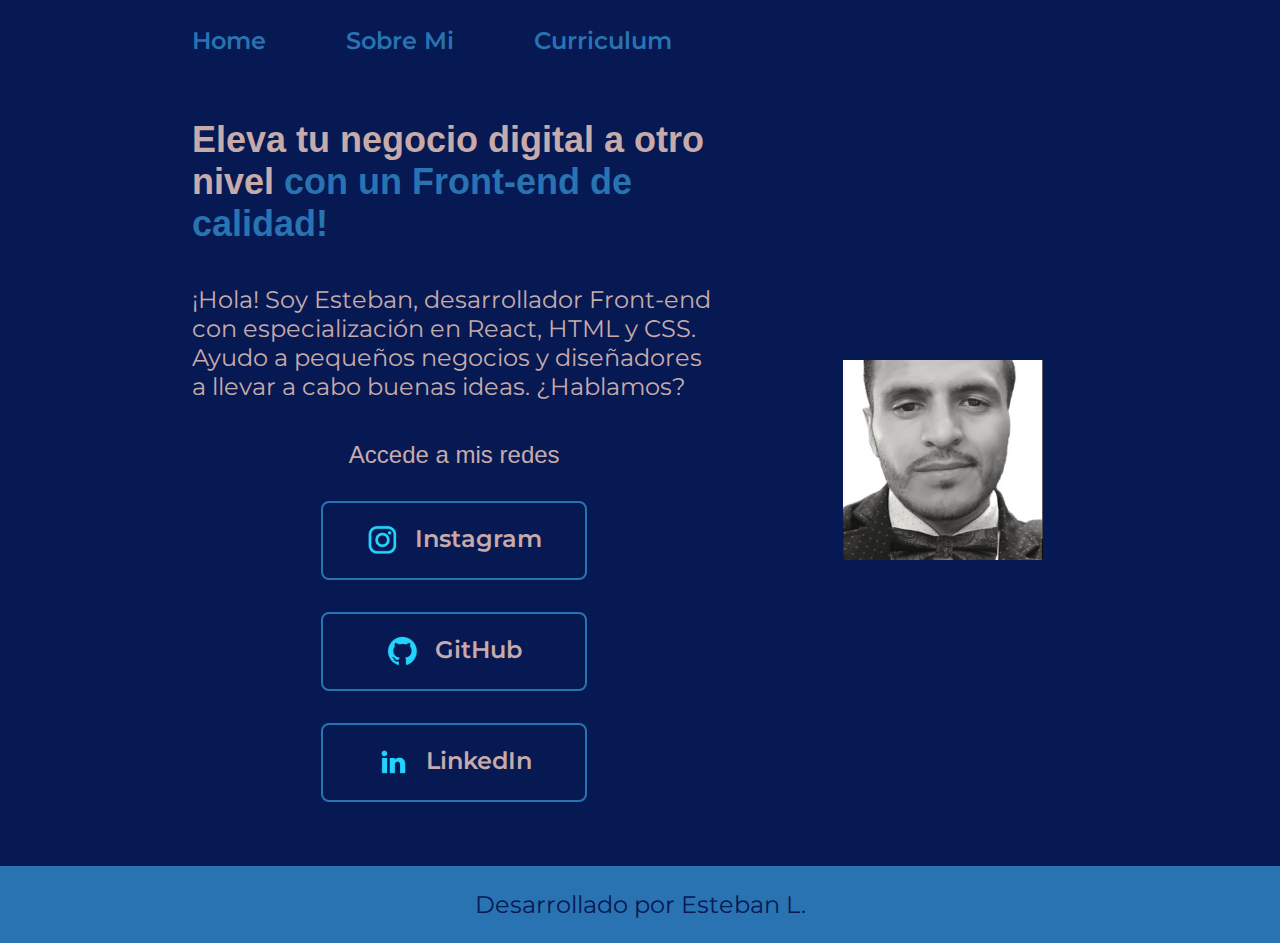
<file: index.html>
<html lang="es-mx">
<head>
    <meta charset="UTF-8"> 
    <meta http-equiv="X-UA-Compatible" content="IE=edge">
    <meta name="viewport" content="width=device-width, initial-scale=1.0">
    <title>Portafolio</title>
    <link rel="stylesheet" href="./styles/style.css">

</head>
<body>
    <header class="header">
        <nav class="header__menu">
            <a class="header__menu__link" href="index.html">Home</a>
            <a class="header__menu__link" href="styles/about.html">Sobre Mi</a>
            <a class="header__menu__link" href="styles/curriculum.html">Curriculum</a>
        </nav>
    </header>
    <main class="presentacion">
        <section class="presentacion__contenido">
            <h1 class="presentacion__contenido__titulo" >
                Eleva tu negocio digital a otro nivel 
                <strong class="titulo-destaque">con un Front-end de calidad!
                </strong></h1>
                <p class="presentacion__conetenido__texto" >¡Hola! Soy Esteban, desarrollador Front-end con
                    especialización en React, HTML y CSS. Ayudo a pequeños
                    negocios y diseñadores a llevar a cabo buenas ideas.
                    ¿Hablamos?

                </p>
                <div class="presentacion__enlaces">
                    <h2 class="presentacion__enlaces__subtitulo"> Accede a mis redes </h2>
                    <a class="presentacion__enlaces__link" href="https://instagram.com/">
                        <img src="./assets/instagram.png">
                        Instagram</a>
                    <a class="presentacion__enlaces__link" href="https://github.com/elope863">
                        <img src="./assets/github.png"> 
                        GitHub</a>
                    <a class="presentacion__enlaces__link" href="https://www.linkedin.com/in/esteban-lopez-b7b05b1b5/">
                        <img src="./assets/linkedin.png">
                        LinkedIn</a>
    
                </div>
        </section>
            <img  class="presentacion__imagen"  src="./assets/Me_enhanced.png" alt="Foto de Ana García desarrolando un proyecto">
    </main>
    <footer class="footer">
        <p>
            Desarrollado por Esteban L.
        </p>

    </footer>
</body>
</html>
</file>
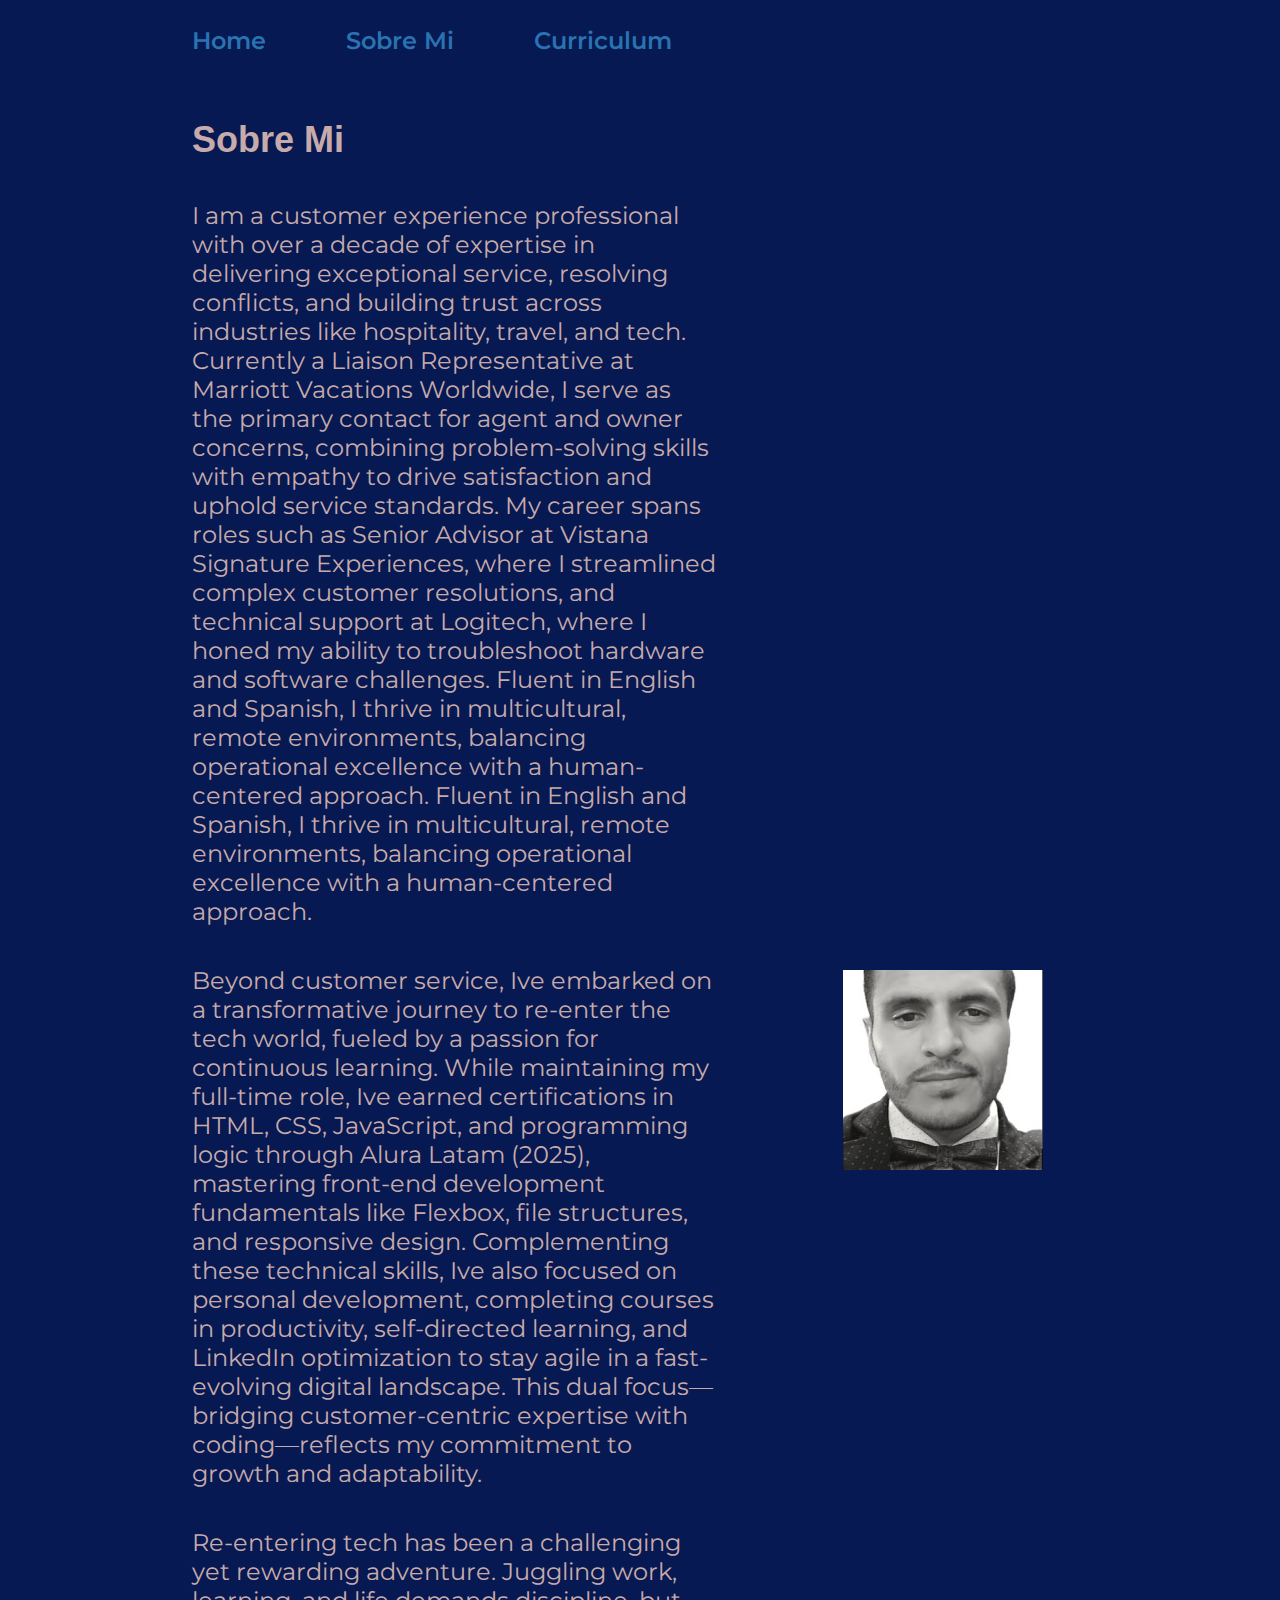
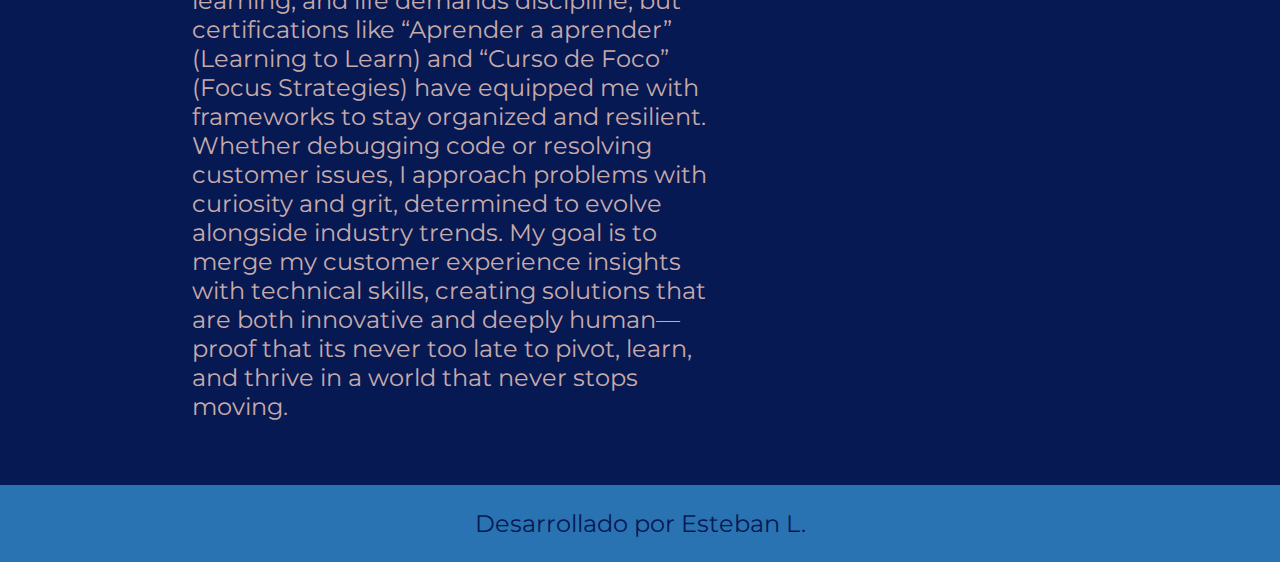
<file: styles/about.html>
<!DOCTYPE html>
<html lang="es-mx">
<head>
    <meta charset="UTF-8">
    <meta name="viewport" content="width=device-width, initial-scale=1.0">
    <title>Sobre mi</title>
    <link rel="stylesheet" href="style.css">
</head>
<body>
    <header class="header">
        <nav class="header__menu">
            <a class="header__menu__link" href="../index.html">Home</a>

            <a class="header__menu__link" href="about.html">Sobre Mi</a>

            <a class="header__menu__link" href="about.html">Curriculum</a>


        </nav>
    </header>   
    <main class="presentacion">
        <section class="presentacion__contenido">
            <h1 class="presentacion__contenido__titulo">Sobre Mi</h1>
            <p class="presentacion__conetenido__texto">I am a customer experience professional with over a decade of expertise in delivering exceptional service, resolving conflicts, and building trust across industries like hospitality, travel, and tech. Currently a Liaison Representative at Marriott Vacations Worldwide, I serve as the primary contact for agent and owner concerns, combining problem-solving skills with empathy to drive satisfaction and uphold service standards. My career spans roles such as Senior Advisor at Vistana Signature Experiences, where I streamlined complex customer resolutions, and technical support at Logitech, where I honed my ability to troubleshoot hardware and software challenges. Fluent in English and Spanish, I thrive in multicultural, remote environments, balancing operational excellence with a human-centered approach.
                 Fluent in English and Spanish, I thrive in multicultural, remote environments, balancing operational excellence with a human-centered approach.</p>
            <p class="presentacion__conetenido__texto">Beyond customer service, Ive embarked on a transformative journey to re-enter the tech world, fueled by a passion for continuous learning. While maintaining my full-time role, Ive earned certifications in HTML, CSS, JavaScript, and programming logic through Alura Latam (2025), mastering front-end development fundamentals like Flexbox, file structures, and responsive design. Complementing these technical skills, Ive also focused on personal development, completing courses in productivity, self-directed learning, and LinkedIn optimization to stay agile in a fast-evolving digital landscape. This dual focus—bridging customer-centric expertise with coding—reflects my commitment to growth and adaptability.</p>
            <p class="presentacion__conetenido__texto">Re-entering tech has been a challenging yet rewarding adventure. Juggling work, learning, and life demands discipline, but certifications like “Aprender a aprender” (Learning to Learn) and “Curso de Foco” (Focus Strategies) have equipped me with frameworks to stay organized and resilient. Whether debugging code or resolving customer issues, I approach problems with curiosity and grit, determined to evolve alongside industry trends. My goal is to merge my customer experience insights with technical skills, creating solutions that are both innovative and deeply human—proof that its never too late to pivot, learn, and thrive in a world that never stops moving.</p>
        </section>
<img class="presentacion__imagen"  src="../assets/Me_enhanced.png" alt="Foto de Esteban">

    </main>
    <footer class="footer">
        <p>
            Desarrollado por Esteban L.
        </p>
    </footer>
</body>
</html>
</file>
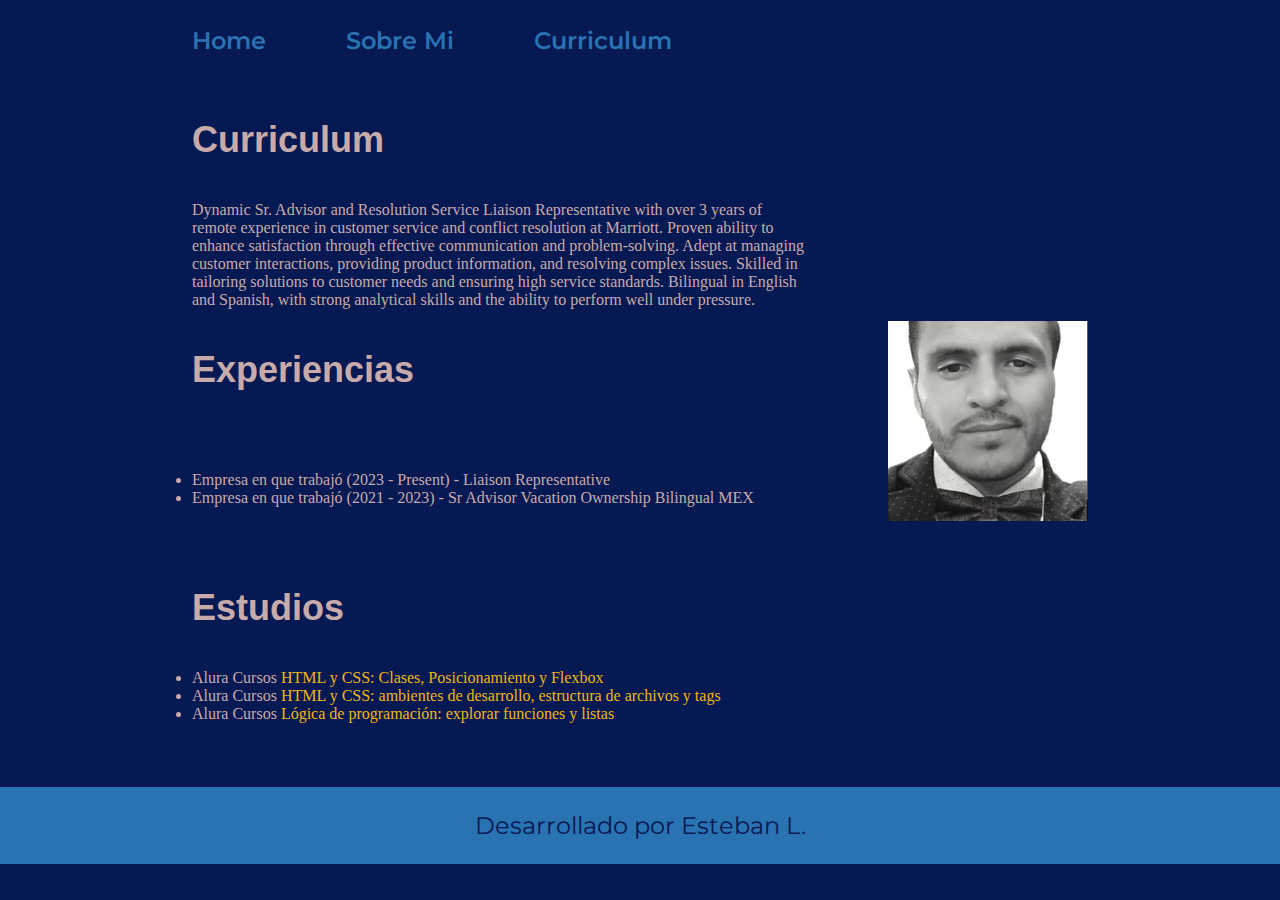
<file: styles/curriculum.html>
<!DOCTYPE html>
<html lang="es-mx">
<head>
    <meta charset="UTF-8">
    <meta name="viewport" content="width=device-width, initial-scale=1.0">
    <title>Sobre mi</title>
    <link rel="stylesheet" href="style.css">
</head>
<body>
    <header class="header">
        <nav class="header__menu">
            <a class="header__menu__link" href="../index.html">Home</a>

            <a class="header__menu__link" href="about.html">Sobre Mi</a>

            <a class="header__menu__link" href="about.html">Curriculum</a>


        </nav>
    </header>   
    <main class="presentacion">
        <section class="presentacion__contenido">
            <h1 class="presentacion__contenido__titulo">
                Curriculum</h1>
                <p class="presentacion__contenido__texto">
                    Dynamic Sr. Advisor and Resolution Service Liaison Representative with over 3 years of remote experience in customer service and conflict resolution at Marriott. 
                    Proven ability to enhance satisfaction through effective communication and problem-solving.
                    Adept at managing customer interactions, providing product information, and resolving complex issues. 
                    Skilled in tailoring solutions to customer needs and ensuring high service standards. 
                    Bilingual in English and Spanish, with strong analytical skills and the ability to perform well under pressure.

                </p>
                <h2 class="presentacion__contenido__titulo">Experiencias</h2>
                <p class="presentacion__contenido__texto">
                    <ul class="presentacion__contenido__texto">
                        <li> Empresa en que trabajó (2023 - Present) - Liaison Representative </li>
                        <li> Empresa en que trabajó (2021 - 2023) - Sr Advisor Vacation Ownership Bilingual MEX </li>
                    </ul>
                </p>
                <h2 class="presentacion__contenido__titulo">Estudios</h2>
                <div class="presentacion__contenido__texto">
                    <ul class="presentacion__contenido__texto">
                        <li>
                        Alura Cursos <a href="https://app.aluracursos.com/certificate/b1865d77-3302-4a33-8c14-a3cf72d69aa5">HTML y CSS: Clases, Posicionamiento y Flexbox </a> </li>
                        <li>
                        Alura Cursos <a href="linkdelacertificacion">HTML y CSS: ambientes de desarrollo, estructura de archivos y tags </a></li>
                        <li>
                        Alura Cursos <a href="linkdelacertificacion">Lógica de programación: explorar funciones y listas</a></li>
                    </ul>
                </div>

        </section>
<img src="../assets/Me_enhanced.png" alt="Foto de Esteban">

    </main>
    <footer class="footer">
        <p>
            Desarrollado por Esteban L.
        </p>
    </footer>
</body>
</html>
</file>
<file: styles/style.css>
@import url('https://fonts.googleapis.com/css2?family=Krona+One&family=Montserrat:ital,wght@0,100..900;1,100..900&display=swap');

:root {
    --color-primario: #071952;
    --color-secundario: #c7abab;
    --color-terciario: #2973B2;
    --color-hover: #c75fc1; 

    --fuente-montserrat: 'Montserrat', sans-serif;
    --fuente-krona: 'kronas', sans-serif;

}  

* {
    padding: 0;
    margin:0;
}

body{
    /*height: 100vh;*/
    box-sizing: border-box;
    background-color: var(--color-primario);
    color:  var(--color-secundario);
}

.header {
    padding: 2% 0% 0% 15%;

}

.header__menu {
    display: flex;
    gap: 80px;

}

.header__menu__link {
    font-family: var(--fuente-montserrat);
    font-size: 1.5rem;
    font-weight:600;
    color: var(--color-terciario);  
    text-decoration: none;
}
.presentacion {
    padding: 5% 15%;
    display: flex;
    align-items: center;
    justify-content: space-between;
    gap: 82px;
}

.presentacion__contenido {
    width: 50%;
    display: flex;
    flex-direction: column;
    gap: 40px;

}

.presentacion__contenido__titulo {
    font-size: 2.25rem;
    font-family: var(--fuente-krona);   

}

.titulo-destaque {
    color: var(--color-terciario);
}
.presentacion__conetenido__texto {
    font-size: 1.5rem;
    font-family: var(--fuente-montserrat);
}

.presentacion__enlaces {
    display: flex;
    justify-content: space-between;
    flex-direction: column;
    align-items: center;
    gap: 32px;

}

.presentacion__enlaces__subtitulo {
    font-family: var(--fuente-krona);
    font-size: 1.5rem;
    font-weight: 400;
    
}

.presentacion__enlaces__link {
    width: 50%;
    text-align: center;
    padding: 21.5px 0;
    border-radius:  8px; 
    font-family: var(--fuente-montserrat);
    font-size: 1.5rem;
    font-weight: 600;
    text-decoration: none;
    color: var(--color-secundario);
    font-family: var(--fuente-montserrat);
    border: 2px solid var(--color-terciario);
    display: flex ;
    justify-content: center;
    gap: 16px;
}

.presentacion__enlaces__link:hover{

    background-color: var(--color-hover);
}

.presentacion__imagen{
    width: 50%;
}

.footer{
    padding: 1.5rem;
    color: var(--color-primario);
    background-color: var(--color-terciario);
    text-align: center;
    font-family: var(--fuente-montserrat);
    font-size: 1.5rem;
    font-weight:400
}

.encabezado__menu__link{
    font-size: 18px;
    color: #333;
    margin: 0 10px;
    padding: 10px 15px;
    text-decoration: none;
}

.encabezado__menu__link:hover {
    color: #39b2ce;
}

.encabezado__menu {
    display: flex;
    justify-content: center;
    align-items: center;    
}

.presentacion__contenido__texto a{
    text-decoration: none;
    color: #efb517;
}

@media (max-width: 1200px){

    .header{
        padding:  10%;
    }
    
    .header__menu{
        justify-content: center;
    }

    .presentacion{
        flex-direction: column-reverse;
        padding: 5%;
    }

}

    .presentacion__imagen{
        flex-direction: column-reverse;
        padding: 5%;
    }

    .presentacion__contenido{
        width: auto;
    }
</file>
